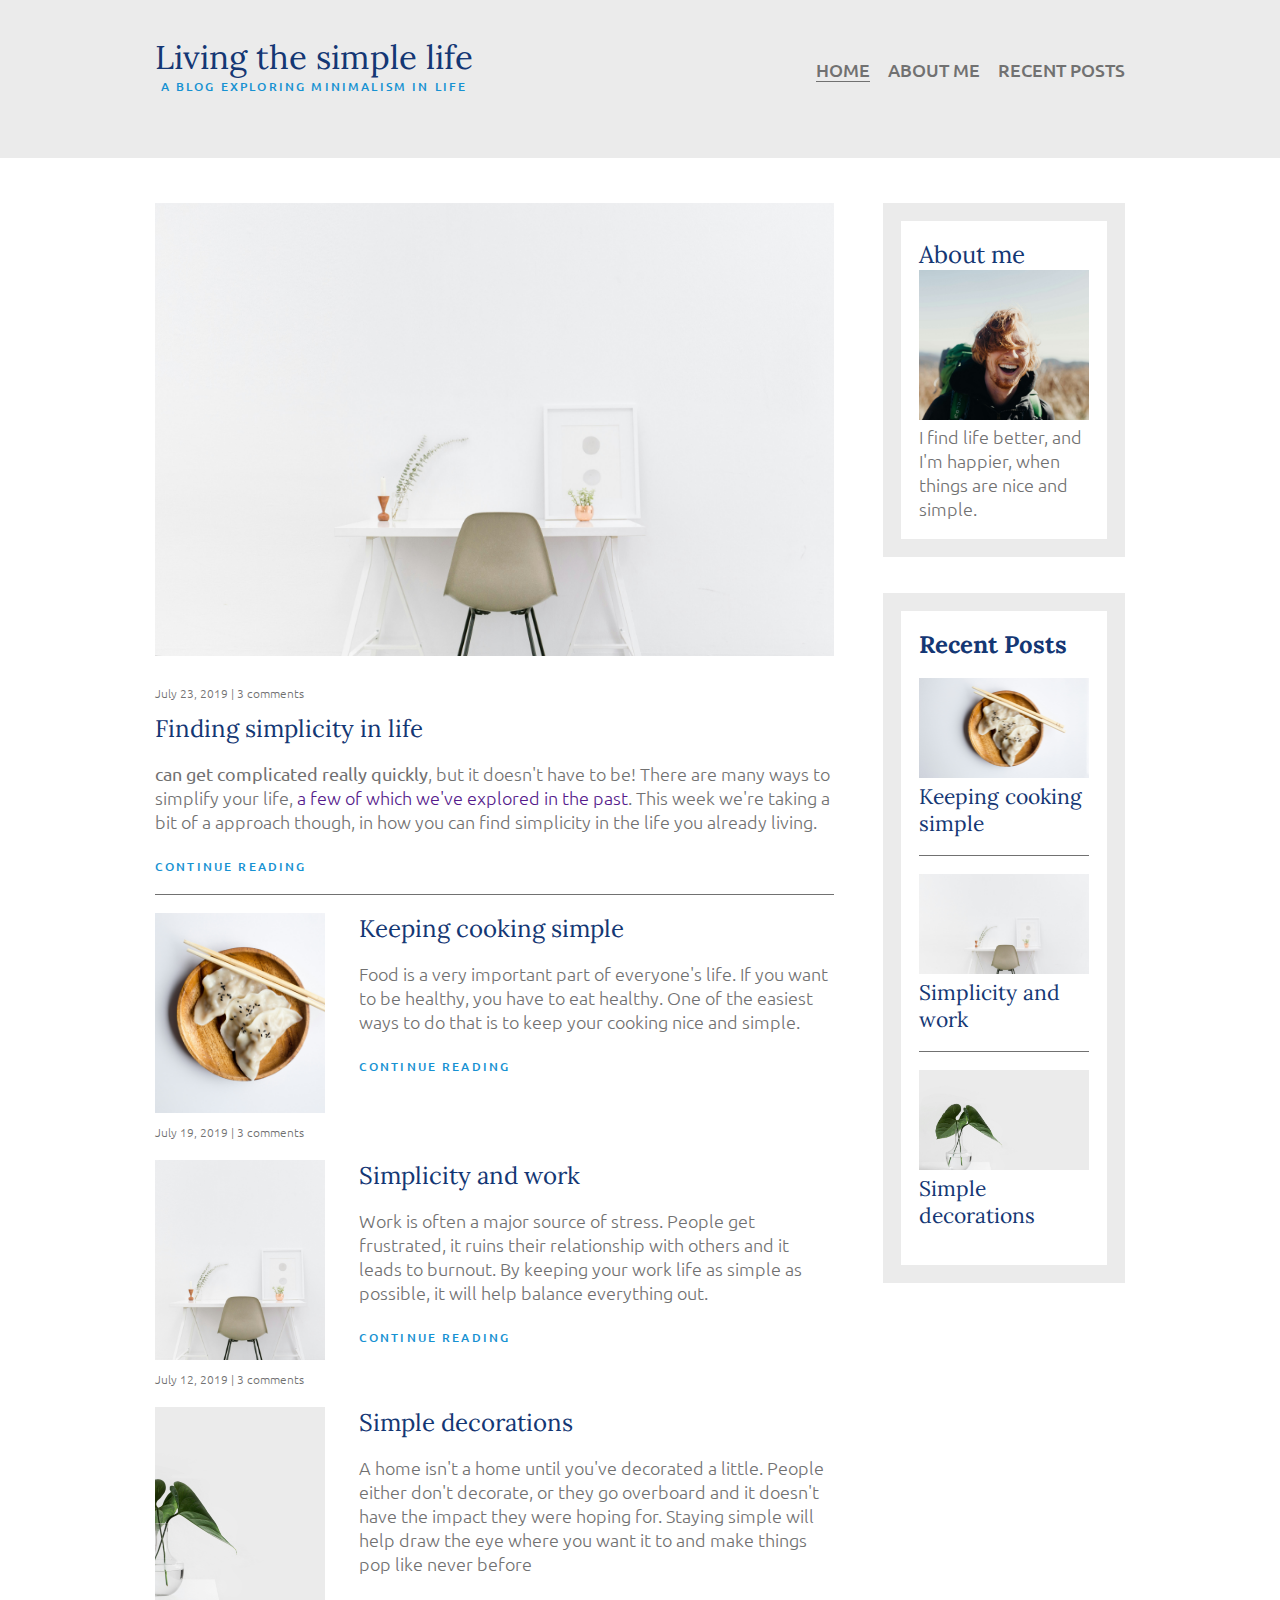
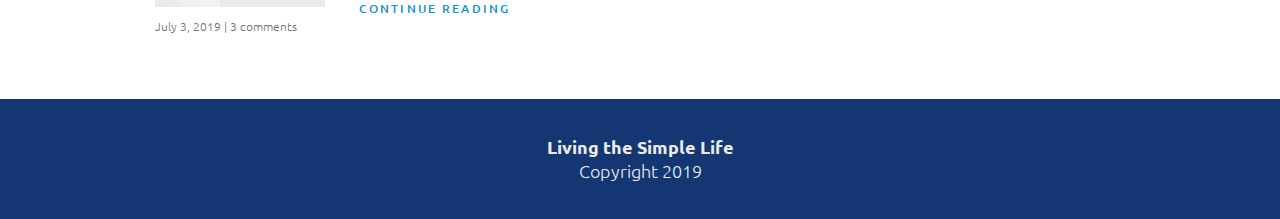
<file: index.html>
<!DOCTYPE html>
<html lang="en">
  <head>
    <meta charset="UTF-8" />
    <meta name="viewport" content="width=device-width, initial-scale=1.0" />
    <link rel="preconnect" href="https://fonts.googleapis.com" />
    <link rel="preconnect" href="https://fonts.gstatic.com" crossorigin />
    <link
      href="https://fonts.googleapis.com/css2?family=Ubuntu:ital,wght@0,300;0,400;0,500;0,700;1,300;1,400;1,500;1,700&display=swap"
      rel="stylesheet"
    />
    <link
      href="https://fonts.googleapis.com/css2?family=Lora:ital,wght@0,400..700;1,400..700&family=Ubuntu:ital,wght@0,300;0,400;0,500;0,700;1,300;1,400;1,500;1,700&display=swap"
      rel="stylesheet"
    />
    <link rel="stylesheet" href="style.css" />
    <title>Simple Life</title>
  </head>
  <body>
    <div>
      <header>
        <div class="container flex" style="align-items: center">
          <div class="logo-container">
            <h1 class="logo">Living the simple life</h1>
            <p class="reading">A blog exploring minimalism in life</p>
          </div>
          <nav>
            <ul class="flex">
              <li><a href="./" class="active">Home</a></li>
              <li><a href="">About Me</a></li>
              <li>
                <a href="./recent-posts.html" target="_blank">Recent Posts</a>
              </li>
            </ul>
          </nav>
        </div>
      </header>
      <div class="container flex main-container">
        <main>
          <article class="article-primary">
            <img
              src="images/bench-accounting-nvzvOPQW0gc-unsplash.jpg"
              alt=""
            />
            <small>July 23, 2019 | 3 comments</small>
            <h2>Finding simplicity in life</h2>
            <p class="margin-1">
              <strong> can get complicated really quickly</strong>, but it
              doesn't have to be! There are many ways to simplify your life,<a
                href=""
              >
                a few of which we've explored in the past</a
              >. This week we're taking a bit of a approach though, in how you
              can find simplicity in the life you already living.
            </p>
            <a href="#" class="reading">continue reading</a>
          </article>
          <article class="article-secondary flex">
            <div class="article-s-content">
              <h2>Keeping cooking simple</h2>
              <p class="margin-1">
                Food is a very important part of everyone's life. If you want to
                be healthy, you have to eat healthy. One of the easiest ways to
                do that is to keep your cooking nice and simple.
              </p>
              <a href="" class="reading">continue reading</a>
            </div>
            <div class="article-s-image">
              <img
                src="images/charlesdeluvio-D-vDQMTfAAU-unsplash.jpg"
                alt=""
              />
              <small>July 19, 2019 | 3 comments</small>
            </div>
          </article>
          <article class="article-secondary flex">
            <div class="article-s-content">
              <h2>Simplicity and work</h2>
              <p class="margin-1">
                Work is often a major source of stress. People get frustrated,
                it ruins their relationship with others and it leads to burnout.
                By keeping your work life as simple as possible, it will help
                balance everything out.
              </p>
              <a href="" class="reading">continue reading</a>
            </div>
            <div class="article-s-image">
              <img
                src="images/bench-accounting-nvzvOPQW0gc-unsplash.jpg"
                alt=""
              />
              <small>July 12, 2019 | 3 comments</small>
            </div>
          </article>
          <article class="article-secondary flex">
            <div class="article-s-content">
              <h2>Simple decorations</h2>
              <p class="margin-1">
                A home isn't a home until you've decorated a little. People
                either don't decorate, or they go overboard and it doesn't have
                the impact they were hoping for. Staying simple will help draw
                the eye where you want it to and make things pop like never
                before
              </p>
              <a href="" class="reading">continue reading</a>
            </div>
            <div class="article-s-image">
              <img
                src="images/sarah-dorweiler-x2Tmfd1-SgA-unsplash.jpg"
                alt=""
              />
              <small>July 3, 2019 | 3 comments</small>
            </div>
          </article>
        </main>
        <aside class="sidebar">
          <div class="sidebar-info">
            <h2 class="about-me">About me</h2>
            <img src="images/mike-baker-3Y366aqddJ0-unsplash.jpg" alt="" />
            <p>
              I find life better, and I'm happier, when things are nice and
              simple.
            </p>
          </div>
          <div class="sidebar-info">
            <h2 style="font-weight: 700">Recent Posts</h2>
            <div class="sidebar-info-second">
              <img
                src="images/charlesdeluvio-D-vDQMTfAAU-unsplash.jpg"
                alt=""
              />
              <h3>Keeping cooking simple</h3>
            </div>
            <div class="sidebar-info-second">
              <img
                src="images/bench-accounting-nvzvOPQW0gc-unsplash.jpg"
                alt=""
              />
              <h3>Simplicity and work</h3>
            </div>
            <div class="sidebar-info-second">
              <img
                src="images/sarah-dorweiler-x2Tmfd1-SgA-unsplash.jpg"
                alt=""
              />
              <h3>Simple decorations</h3>
            </div>
          </div>
        </aside>
      </div>
      <footer>
        <p class="first-footer">Living the Simple Life</p>
        <p class="second-footer">Copyright 2019</p>
      </footer>
    </div>
  </body>
</html>
</file>
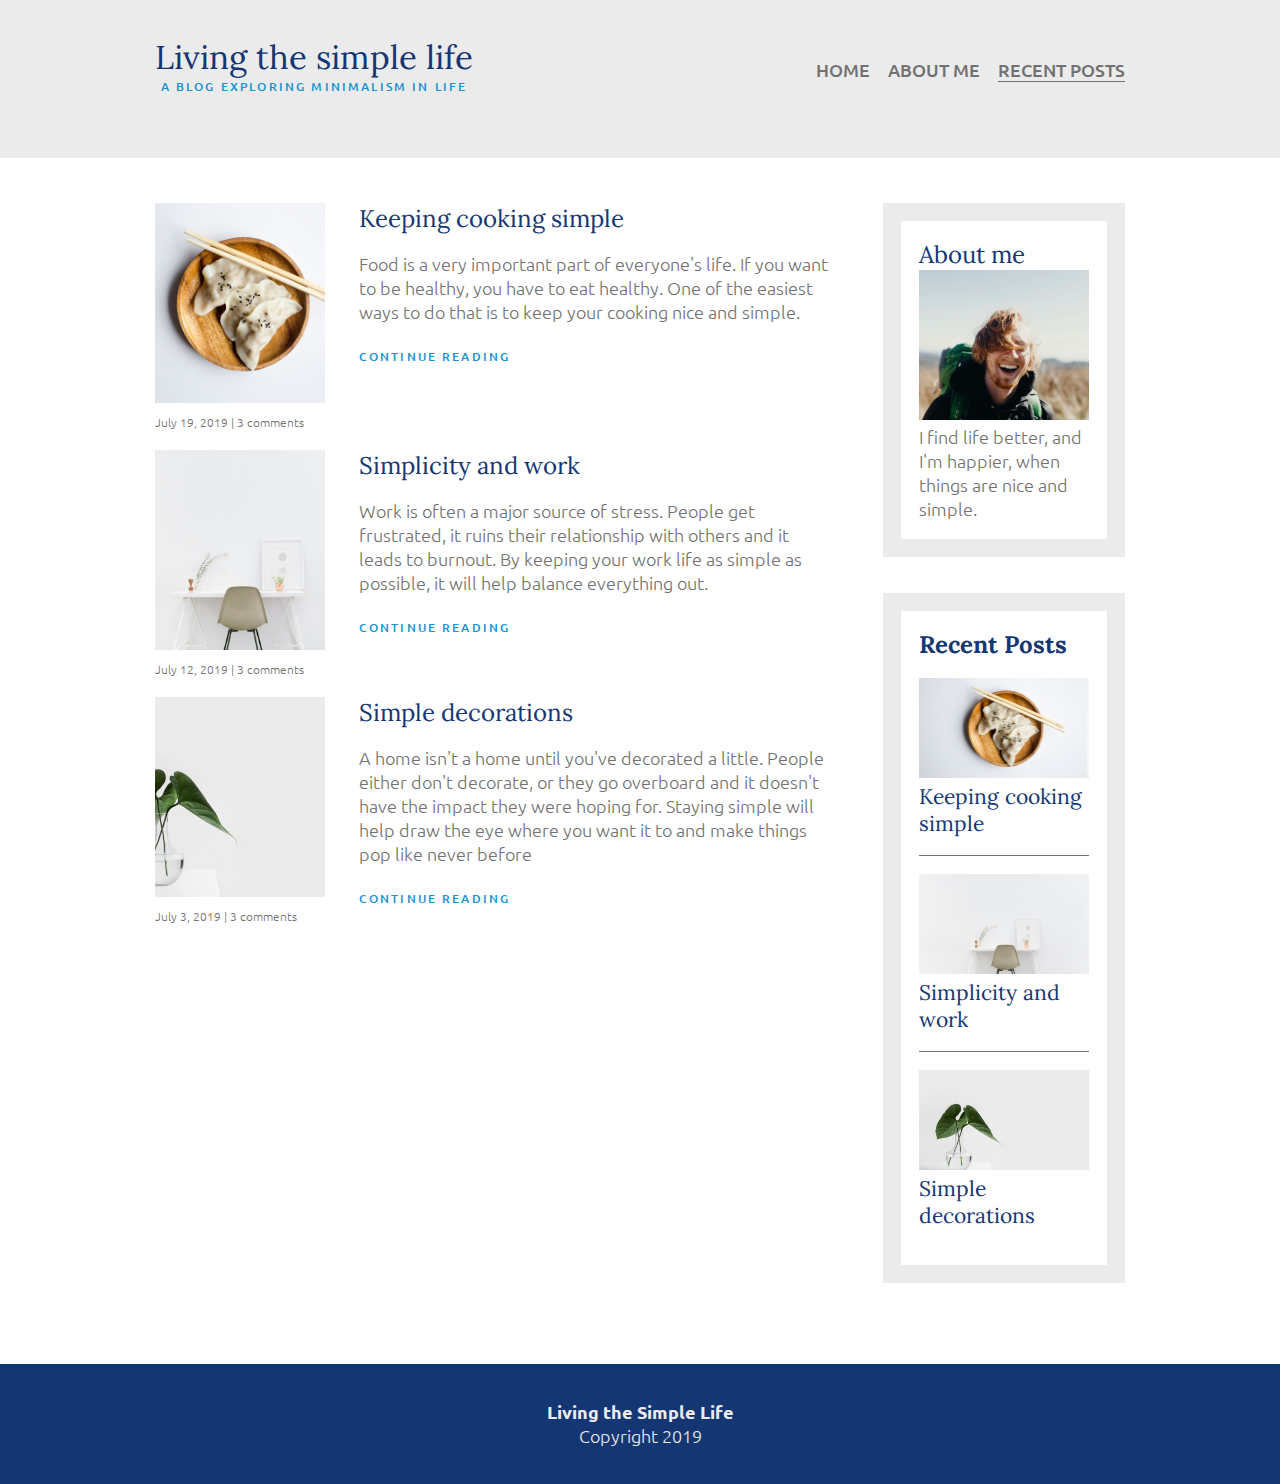
<file: recent-posts.html>
<!DOCTYPE html>
<html lang="en">
  <head>
    <meta charset="UTF-8" />
    <meta name="viewport" content="width=device-width, initial-scale=1.0" />
    <link rel="preconnect" href="https://fonts.googleapis.com" />
    <link rel="preconnect" href="https://fonts.gstatic.com" crossorigin />
    <link
      href="https://fonts.googleapis.com/css2?family=Ubuntu:ital,wght@0,300;0,400;0,500;0,700;1,300;1,400;1,500;1,700&display=swap"
      rel="stylesheet"
    />
    <link
      href="https://fonts.googleapis.com/css2?family=Lora:ital,wght@0,400..700;1,400..700&family=Ubuntu:ital,wght@0,300;0,400;0,500;0,700;1,300;1,400;1,500;1,700&display=swap"
      rel="stylesheet"
    />
    <link rel="stylesheet" href="style.css" />
    <title>Simple Life</title>
  </head>
  <body>
    <div>
      <header>
        <div class="container flex" style="align-items: center">
          <div class="logo-container">
            <h1 class="logo">Living the simple life</h1>
            <p class="reading">A blog exploring minimalism in life</p>
          </div>
          <nav>
            <ul class="flex">
              <li><a href="./">Home</a></li>
              <li><a href="">About Me</a></li>
              <li>
                <a href="./recent-posts.html" class="active">Recent Posts</a>
              </li>
            </ul>
          </nav>
        </div>
      </header>
      <div class="container flex main-container">
        <main>
          <article class="article-secondary flex">
            <div class="article-s-content">
              <h2>Keeping cooking simple</h2>
              <p class="margin-1">
                Food is a very important part of everyone's life. If you want to
                be healthy, you have to eat healthy. One of the easiest ways to
                do that is to keep your cooking nice and simple.
              </p>
              <a href="" class="reading">continue reading</a>
            </div>
            <div class="article-s-image">
              <img
                src="images/charlesdeluvio-D-vDQMTfAAU-unsplash.jpg"
                alt=""
              />
              <small>July 19, 2019 | 3 comments</small>
            </div>
          </article>
          <article class="article-secondary flex">
            <div class="article-s-content">
              <h2>Simplicity and work</h2>
              <p class="margin-1">
                Work is often a major source of stress. People get frustrated,
                it ruins their relationship with others and it leads to burnout.
                By keeping your work life as simple as possible, it will help
                balance everything out.
              </p>
              <a href="" class="reading">continue reading</a>
            </div>
            <div class="article-s-image">
              <img
                src="images/bench-accounting-nvzvOPQW0gc-unsplash.jpg"
                alt=""
              />
              <small>July 12, 2019 | 3 comments</small>
            </div>
          </article>
          <article class="article-secondary flex">
            <div class="article-s-content">
              <h2>Simple decorations</h2>
              <p class="margin-1">
                A home isn't a home until you've decorated a little. People
                either don't decorate, or they go overboard and it doesn't have
                the impact they were hoping for. Staying simple will help draw
                the eye where you want it to and make things pop like never
                before
              </p>
              <a href="" class="reading">continue reading</a>
            </div>
            <div class="article-s-image">
              <img
                src="images/sarah-dorweiler-x2Tmfd1-SgA-unsplash.jpg"
                alt=""
              />
              <small>July 3, 2019 | 3 comments</small>
            </div>
          </article>
        </main>
        <aside class="sidebar">
          <div class="sidebar-info">
            <h2 class="about-me">About me</h2>
            <img src="images/mike-baker-3Y366aqddJ0-unsplash.jpg" alt="" />
            <p>
              I find life better, and I'm happier, when things are nice and
              simple.
            </p>
          </div>
          <div class="sidebar-info">
            <h2 style="font-weight: 700">Recent Posts</h2>
            <div class="sidebar-info-second">
              <img
                src="images/charlesdeluvio-D-vDQMTfAAU-unsplash.jpg"
                alt=""
              />
              <h3>Keeping cooking simple</h3>
            </div>
            <div class="sidebar-info-second">
              <img
                src="images/bench-accounting-nvzvOPQW0gc-unsplash.jpg"
                alt=""
              />
              <h3>Simplicity and work</h3>
            </div>
            <div class="sidebar-info-second">
              <img
                src="images/sarah-dorweiler-x2Tmfd1-SgA-unsplash.jpg"
                alt=""
              />
              <h3>Simple decorations</h3>
            </div>
          </div>
        </aside>
      </div>
      <footer>
        <p class="first-footer">Living the Simple Life</p>
        <p class="second-footer">Copyright 2019</p>
      </footer>
    </div>
  </body>
</html>
</file>
<file: style.css>
* {
  margin: 0;
  padding: 0;
  box-sizing: border-box;
}
body {
  font-family: "Ubuntu", sans-serif;
  font-weight: 300;
  font-size: 1.125rem;
  color: #717171;
}
/* typography */
li {
  margin-bottom: 1em;
}
li a {
  color: #717171;
  font-weight: 500;
  text-transform: uppercase;
}
.logo-container {
  margin-bottom: 1.5em;
}
h1,
h2,
h3 {
  color: #143774;
  font-family: "Lora", serif;
  font-weight: 400;
}
h1 {
  font-size: 2.063rem;
}
h2 {
  font-size: 1.5rem;
}
small {
  font-size: 0.75rem;
}
.first-footer {
  font-weight: 700;
}
.second-footer {
  font-weight: 300;
}
.reading {
  color: #1792d2;
  font-size: 0.75rem;
  font-weight: 500;
  text-transform: uppercase;
  letter-spacing: 0.18em;
}
li {
  list-style: none;
}
a:hover {
  border-bottom: 1px solid #717171;
}
a {
  text-decoration: none;
}
.active {
  border-bottom: 1px solid #717171;
}
/* layout */
header {
  background-color: #ebebeb;
  padding: 2em 0;
  text-align: center;
}
.flex {
  display: flex;
  justify-content: space-between;
  flex-direction: column;
}
img {
  width: 100%;
}
.container {
  width: 90%;
  max-width: 970px;
  margin: 0 auto;
}

.main-container {
  margin-top: 2.5em;
  margin-bottom: 2.5em;
}
.article-primary {
  border-bottom: 1px solid #717171;
  padding-bottom: 1em;
}
.article-primary small {
  display: block;
  margin-top: 2em;
  margin-bottom: 1em;
}
.margin-1 {
  margin-top: 1em;
  margin-bottom: 1em;
}
.article-s-image {
  order: 0;
}

.article-s-content {
  order: 1;
}

article {
  margin-bottom: 1em;
}
.about-me {
  display: none;
}
.sidebar-info {
  padding: 1em;
  border: 1em solid #ebebeb;
  margin-bottom: 2em;
}
.sidebar-info img {
  height: 150px;
  object-fit: cover;
  object-position: center;
}
.sidebar-info-second img {
  height: 100px;
}
.sidebar-info-second {
  border-bottom: 1px solid #717171;
  padding: 1em 0;
}
.sidebar-info-second:last-child {
  border-bottom: none;
}
footer {
  background-color: #143774;
  color: #ebebeb;
  text-align: center;
  padding: 2em 0;
}
/* .article-secondary {
  margin-bottom: 1em;
} */
@media (min-width: 900px) {
  .flex {
    flex-direction: row;
  }
  li {
    margin-left: 1em;
  }
  main {
    width: 70%;
  }
  aside {
    width: 25%;
  }
  .article-s-content {
    width: 70%;
  }
  .article-s-image {
    width: 25%;
  }
  .article-s-image img {
    height: 200px;
    object-fit: cover;
  }
  .about-me {
    display: block;
  }
}
@media (min-width: 600px) and (max-width: 900px) {
  .article-s-content h2 {
    margin-top: -1em;
  }
  .article-s-image {
    text-align: right;
  }
}
</file>
